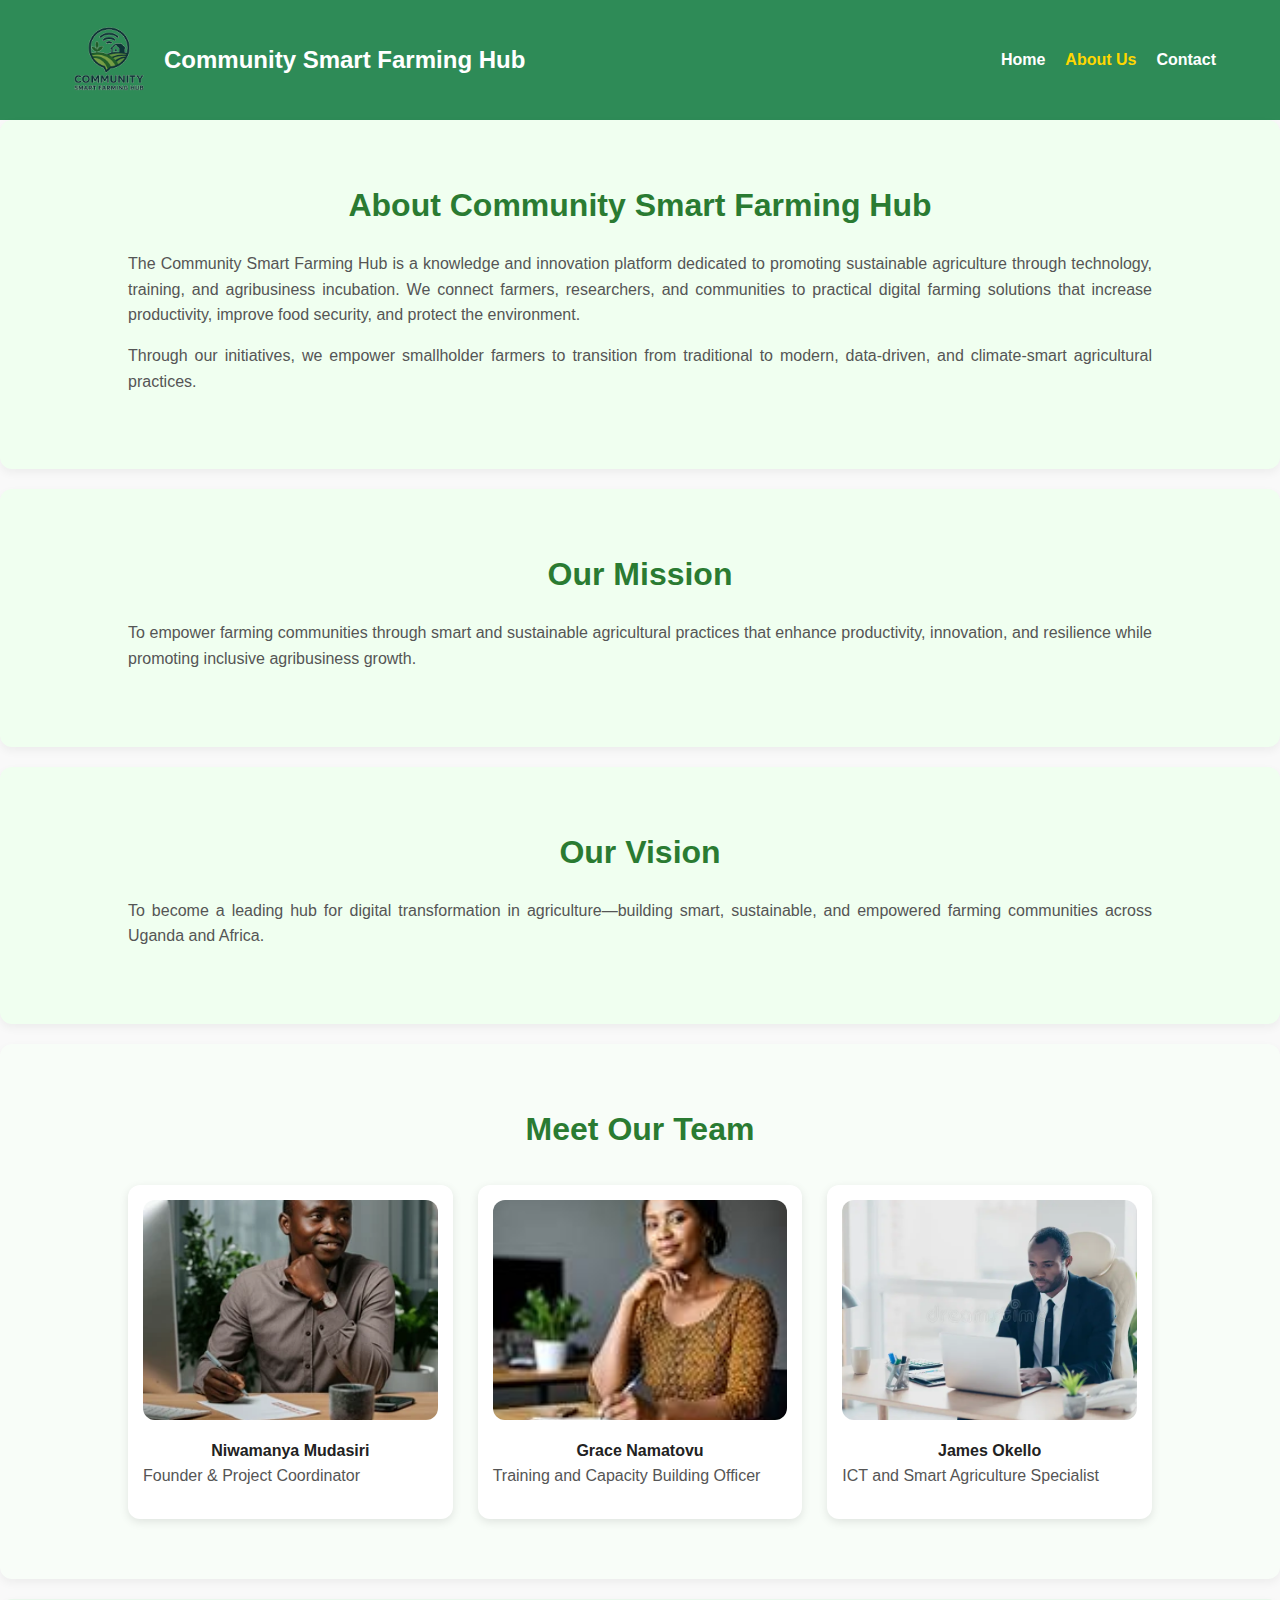
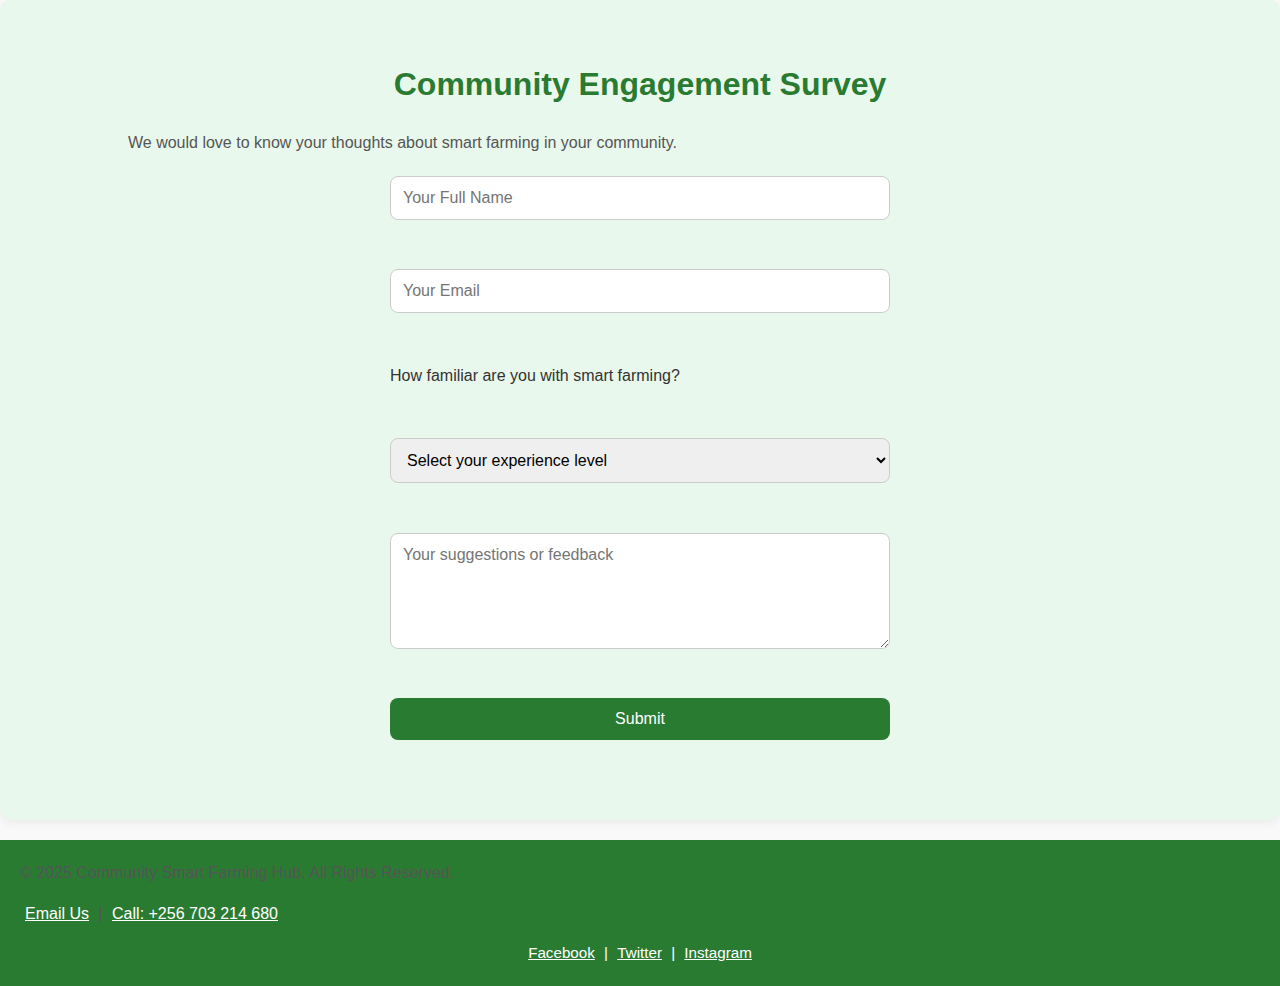
<file: About.html>
<!DOCTYPE html>
<html lang="en">
<head>
    <meta charset="UTF-8">
    <meta name="viewport" content="width=device-width, initial-scale=1.0">
    <title>About Us | Community Smart Farming Hub</title>
    <link rel="stylesheet" href="style.css">
</head>
<body>
    <header>
        <div class="logo">
            <img src="images.html/my logo.png">
            <h1>Community Smart Farming Hub</h1>
        </div>
        <nav>
            <ul>
                <li><a href="index.html">Home</a></li>
                <li><a href="about.html" class="active">About Us</a></li>
                <li><a href="contact.html">Contact</a></li>
            </ul>
        </nav>
    </header>
    <section class="about">
        <h2>About Community Smart Farming Hub</h2>
        <p>
            The Community Smart Farming Hub is a knowledge and innovation platform 
            dedicated to promoting sustainable agriculture through technology, training,
            and agribusiness incubation. We connect farmers, researchers, and
            communities to practical digital farming solutions that increase 
            productivity, improve food security, and protect the environment.
        </p>
        <p>
            Through our initiatives, we empower smallholder farmers to transition 
            from traditional to modern, data-driven, and climate-smart agricultural 
            practices.
        </p>
    </section>
    <section class="mission">
        <h2>Our Mission</h2>
        <p>
            To empower farming communities through smart and sustainable agricultural 
            practices that enhance productivity, innovation, and resilience while 
            promoting inclusive agribusiness growth.
        </p>
    </section>
    <section class="vision">
        <h2>Our Vision</h2>
        <p>
            To become a leading hub for digital transformation in agriculture—building 
            smart, sustainable, and empowered farming communities across Uganda and Africa.
        </p>
    </section>
    <section class="team">
        <h2>Meet Our Team</h2>
        <div class="grid">
            <div class="member">
                <img src="images.html/image for a man in an office.webp">
                <h4>Niwamanya Mudasiri</h4>
                <p>Founder & Project Coordinator</p>
            </div>
            <div class="member">
                <img src="images.html/graceeee.jpg">
                <h4>Grace Namatovu</h4>
                <p>Training and Capacity Building Officer</p>
            </div>
            <div class="member">
                <img src="images.html/okello.webp">
                <h4>James Okello</h4>
                <p>ICT and Smart Agriculture Specialist</p>
            </div>
        </div>
    </section>
    <section class="survey">
        <h2>Community Engagement Survey</h2>
        <p>We would love to know your thoughts about smart farming in your community.</p>
        <form action="#" method="post">
            <input type="text" name="name" placeholder="Your Full Name" required><br>
            <input type="email" name="email" placeholder="Your Email" required><br>

            <label for="experience">How familiar are you with smart farming?</label><br>
            <select name="experience" id="experience" required>
                <option value="">Select your experience level</option>
                <option value="beginner">Beginner</option>
                <option value="intermediate">Intermediate</option>
                <option value="expert">Expert</option>
            </select><br>

            <textarea name="suggestions" rows="5" placeholder="Your suggestions or feedback"></textarea><br>
            <button type="submit">Submit</button>
        </form>
    </section>
    <footer>
        <p>&copy; 2025 Community Smart Farming Hub. All Rights Reserved.</p>
        <p>
            <a href="mailto:communitysmartfarminghub@gmail.com">Email Us</a> |
            <a href="tel:+256703214680">Call: +256 703 214 680</a>
        </p>
        <div class="social-links">
            <a href="https://facebook.com">Facebook</a> |
            <a href="https://twitter.com">Twitter</a> |
            <a href="https://instagram.com">Instagram</a>
        </div>
    </footer>
</body>
</html>
</file>
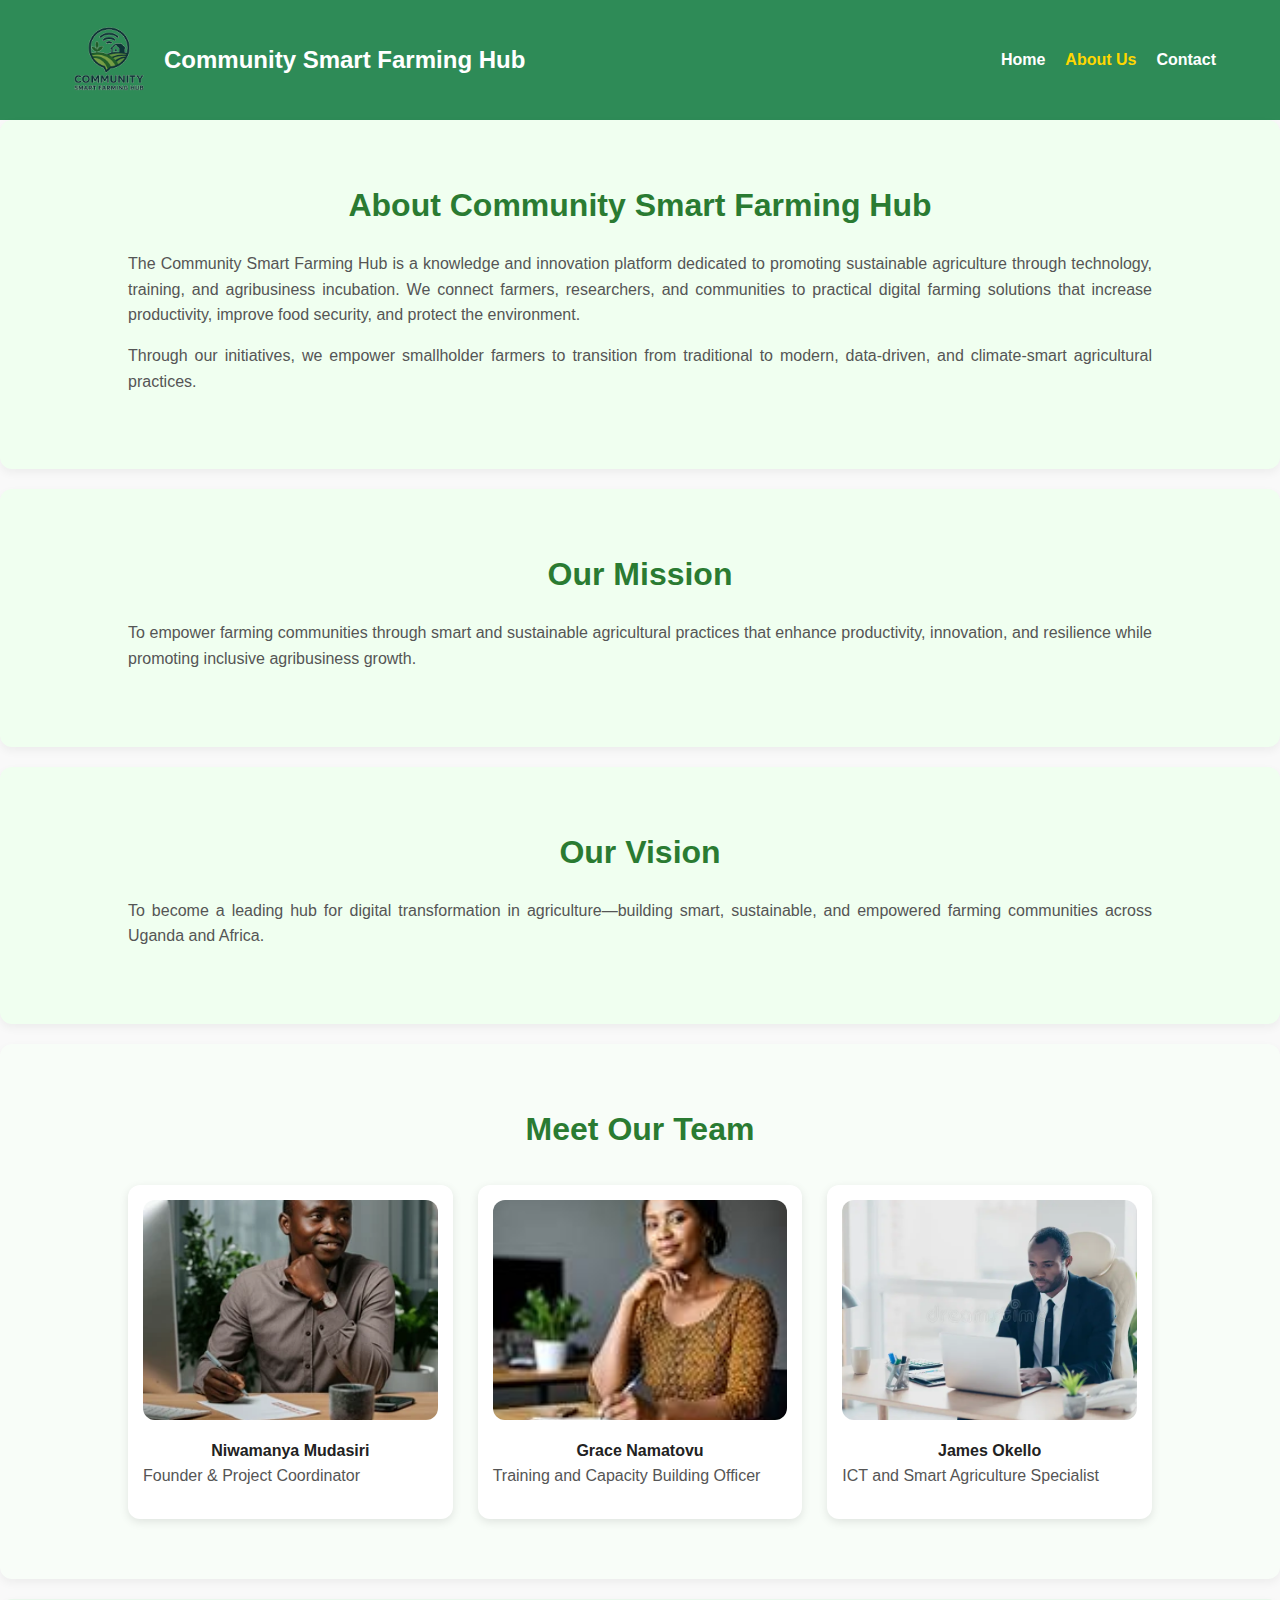
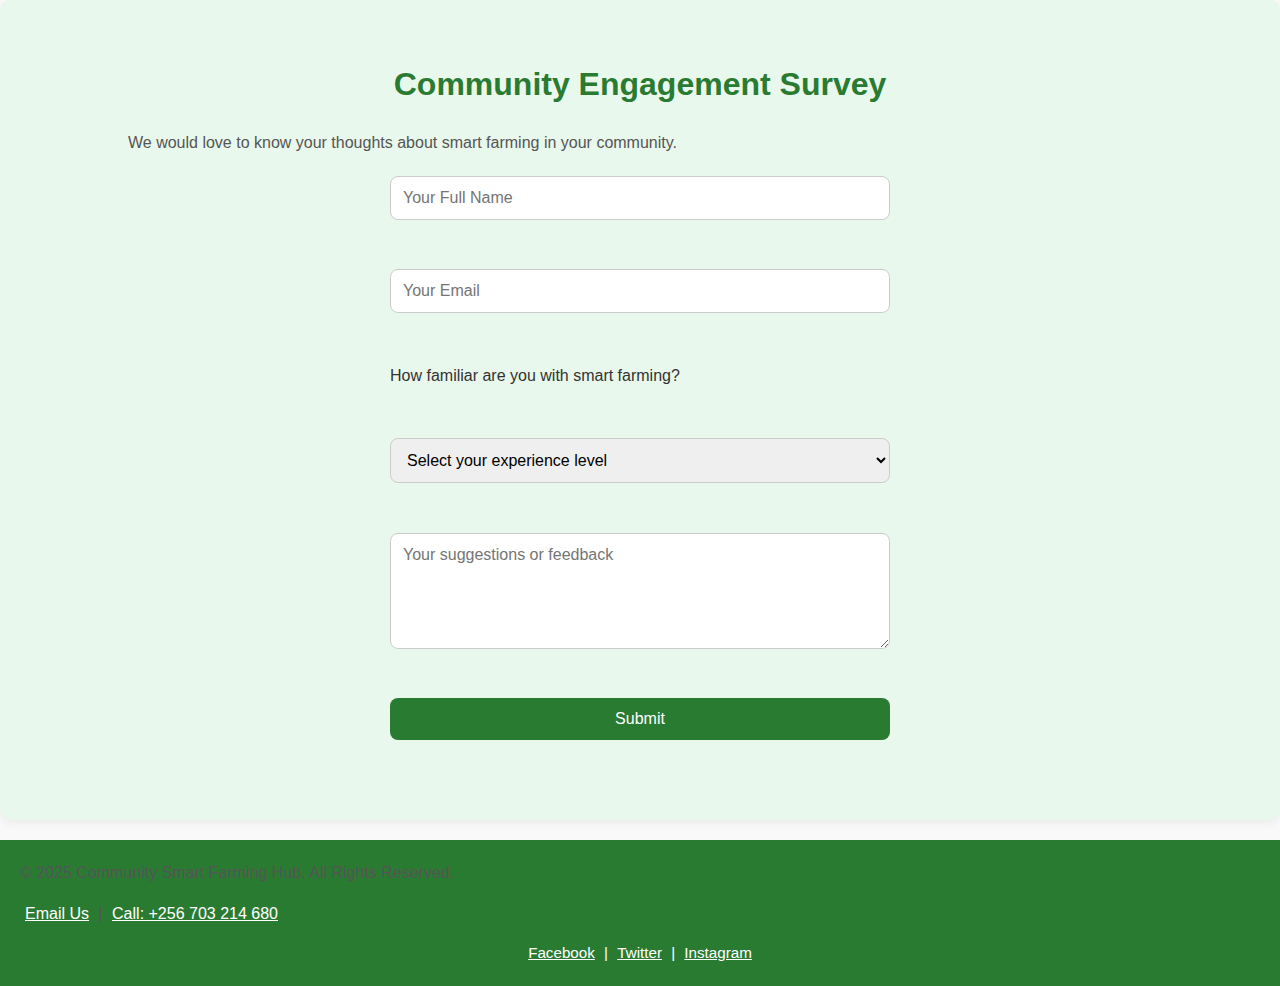
<file: about.html>
<!DOCTYPE html>
<html lang="en">
<head>
    <meta charset="UTF-8">
    <meta name="viewport" content="width=device-width, initial-scale=1.0">
    <title>About Us | Community Smart Farming Hub</title>
    <link rel="stylesheet" href="style.css">
</head>
<body>
    <header>
        <div class="logo">
            <img src="images.html/my logo.png">
            <h1>Community Smart Farming Hub</h1>
        </div>
        <nav>
            <ul>
                <li><a href="index.html">Home</a></li>
                <li><a href="about.html" class="active">About Us</a></li>
                <li><a href="contact.html">Contact</a></li>
            </ul>
        </nav>
    </header>
    <section class="about">
        <h2>About Community Smart Farming Hub</h2>
        <p>
            The Community Smart Farming Hub is a knowledge and innovation platform 
            dedicated to promoting sustainable agriculture through technology, training,
            and agribusiness incubation. We connect farmers, researchers, and
            communities to practical digital farming solutions that increase 
            productivity, improve food security, and protect the environment.
        </p>
        <p>
            Through our initiatives, we empower smallholder farmers to transition 
            from traditional to modern, data-driven, and climate-smart agricultural 
            practices.
        </p>
    </section>
    <section class="mission">
        <h2>Our Mission</h2>
        <p>
            To empower farming communities through smart and sustainable agricultural 
            practices that enhance productivity, innovation, and resilience while 
            promoting inclusive agribusiness growth.
        </p>
    </section>
    <section class="vision">
        <h2>Our Vision</h2>
        <p>
            To become a leading hub for digital transformation in agriculture—building 
            smart, sustainable, and empowered farming communities across Uganda and Africa.
        </p>
    </section>
    <section class="team">
        <h2>Meet Our Team</h2>
        <div class="grid">
            <div class="member">
                <img src="images.html/image for a man in an office.webp">
                <h4>Niwamanya Mudasiri</h4>
                <p>Founder & Project Coordinator</p>
            </div>
            <div class="member">
                <img src="images.html/graceeee.jpg">
                <h4>Grace Namatovu</h4>
                <p>Training and Capacity Building Officer</p>
            </div>
            <div class="member">
                <img src="images.html/okello.webp">
                <h4>James Okello</h4>
                <p>ICT and Smart Agriculture Specialist</p>
            </div>
        </div>
    </section>
    <section class="survey">
        <h2>Community Engagement Survey</h2>
        <p>We would love to know your thoughts about smart farming in your community.</p>
        <form action="#" method="post">
            <input type="text" name="name" placeholder="Your Full Name" required><br>
            <input type="email" name="email" placeholder="Your Email" required><br>

            <label for="experience">How familiar are you with smart farming?</label><br>
            <select name="experience" id="experience" required>
                <option value="">Select your experience level</option>
                <option value="beginner">Beginner</option>
                <option value="intermediate">Intermediate</option>
                <option value="expert">Expert</option>
            </select><br>

            <textarea name="suggestions" rows="5" placeholder="Your suggestions or feedback"></textarea><br>
            <button type="submit">Submit</button>
        </form>
    </section>
    <footer>
        <p>&copy; 2025 Community Smart Farming Hub. All Rights Reserved.</p>
        <p>
            <a href="mailto:communitysmartfarminghub@gmail.com">Email Us</a> |
            <a href="tel:+256703214680">Call: +256 703 214 680</a>
        </p>
        <div class="social-links">
            <a href="https://facebook.com">Facebook</a> |
            <a href="https://twitter.com">Twitter</a> |
            <a href="https://instagram.com">Instagram</a>
        </div>
    </footer>
</body>

</html>
</file>
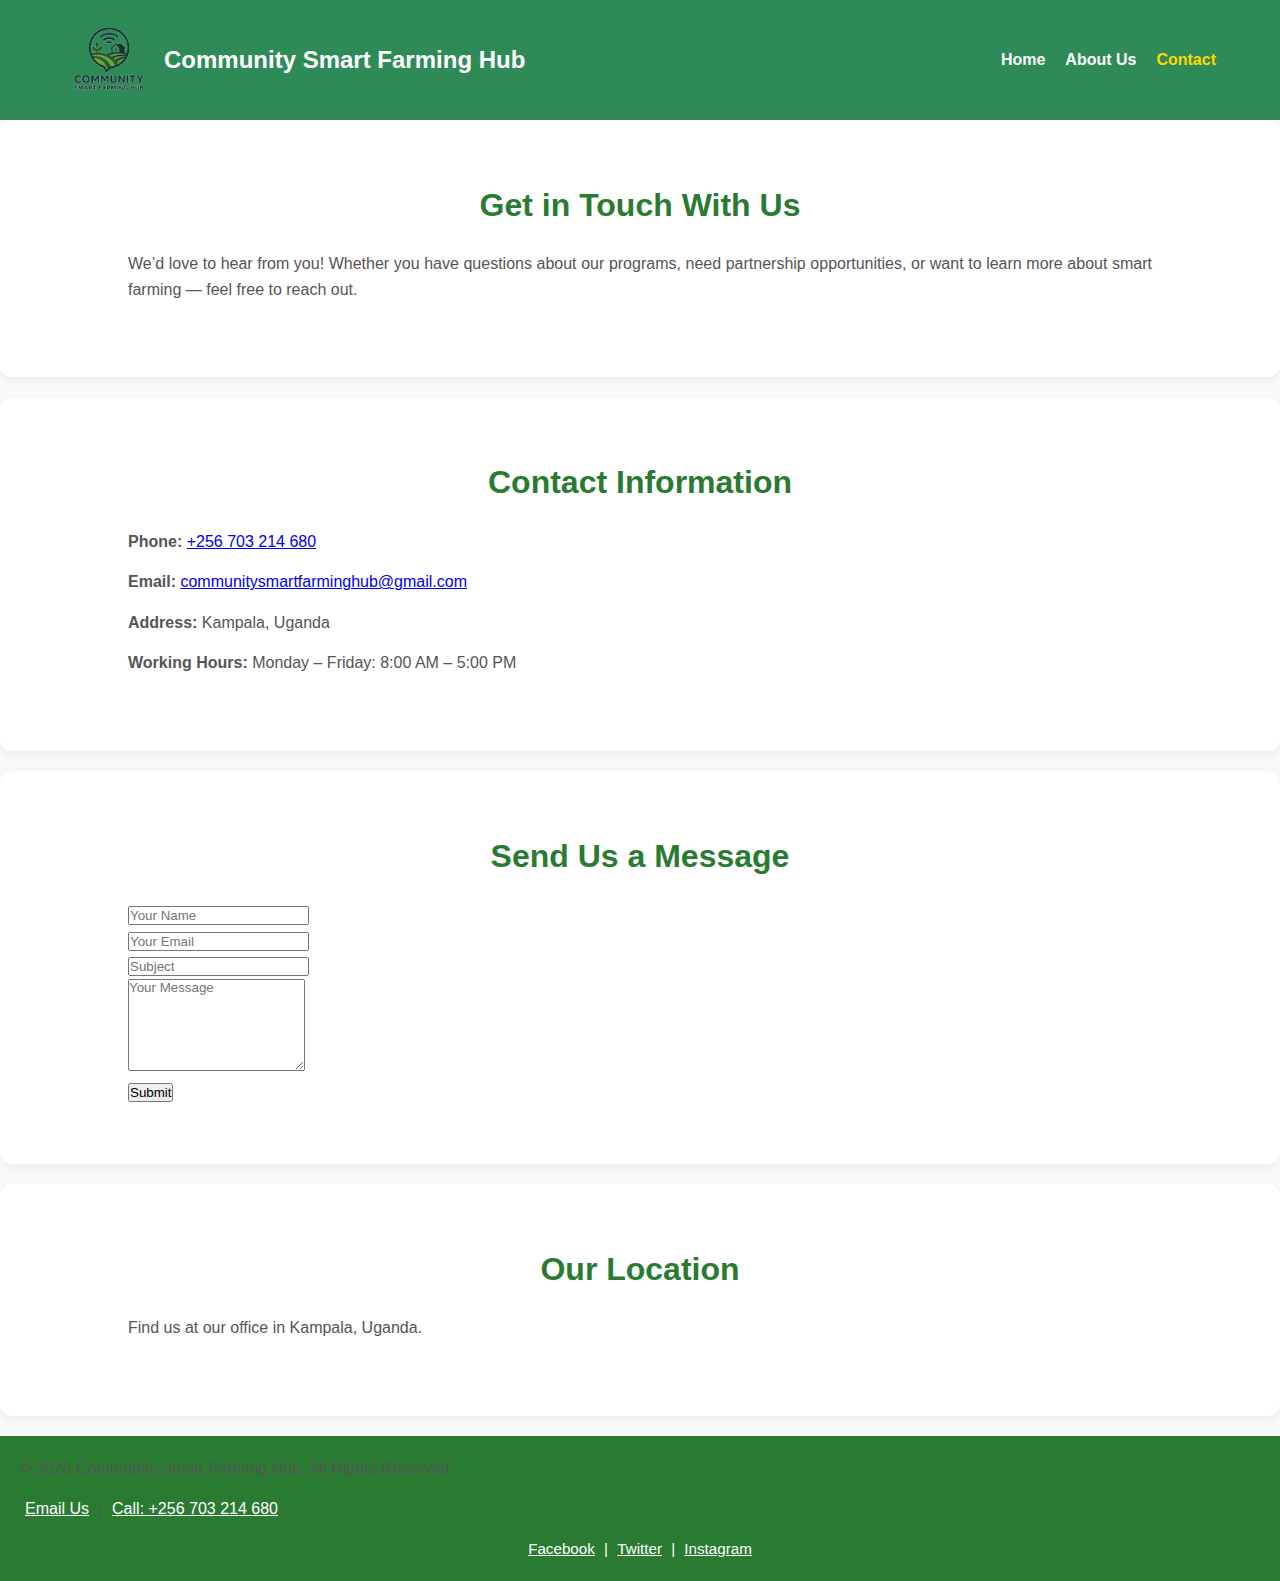
<file: Contact.html>
<!DOCTYPE html>
<html lang="en">
<head>
    <meta charset="UTF-8">
    <meta name="viewport" content="width=device-width, initial-scale=1.0">
    <title>Contact | Community Smart Farming Hub</title>
    <link rel="stylesheet" href="style.css">
</head>
<body>
    <header>
        <div class="logo">
            <img src="images.html/my logo.png">
            <h1>Community Smart Farming Hub</h1>
        </div>
        <nav>
            <ul>
                <li><a href="index.html">Home</a></li>
                <li><a href="about.html">About Us</a></li>
                <li><a href="contact.html" class="active">Contact</a></li>
            </ul>
        </nav>
    </header>
    <section class="contact-intro">
        <h2>Get in Touch With Us</h2>
        <p>
            We’d love to hear from you! Whether you have questions about our programs,
            need partnership opportunities, or want to learn more about smart farming —
            feel free to reach out.
        </p>
    </section>
    <section class="information">
        <h2>Contact Information</h2>
        <p><strong>Phone:</strong> <a href="tel:+256703214680">+256 703 214 680</a></p>
        <p><strong>Email:</strong> <a href="mailto:communitysmartfarminghub@gmail.com">communitysmartfarminghub@gmail.com</a></p>
        <p><strong>Address:</strong> Kampala, Uganda</p>
        <p><strong>Working Hours:</strong> Monday – Friday: 8:00 AM – 5:00 PM</p>
    </section>
    <section class="forms">
        <h2>Send Us a Message</h2>
        <form action="#" method="post">
            <input type="text" name="name" placeholder="Your Name" required><br>
            <input type="email" name="email" placeholder="Your Email" required><br>
            <input type="text" name="subject" placeholder="Subject" required><br>
            <textarea name="message" rows="6" placeholder="Your Message" required></textarea><br>
            <button type="submit">Submit</button>
        </form>
    </section>
    <section class="map">
        <h2>Our Location</h2>
        <p>Find us at our office in Kampala, Uganda.</p>
    </section>
    <footer>
        <p>&copy; 2025 Community Smart Farming Hub. All Rights Reserved.</p>
        <p>
            <a href="mailto:communitysmartfarminghub@gmail.com">Email Us</a> |
            <a href="tel:+256703214680">Call: +256 703 214 680</a>
        </p>
        <div class="social-links">
            <a href="https://facebook.com">Facebook</a> |
            <a href="https://twitter.com">Twitter</a> |
            <a href="https://instagram.com">Instagram</a>
        </div>
    </footer>
</body>
</html>
</file>
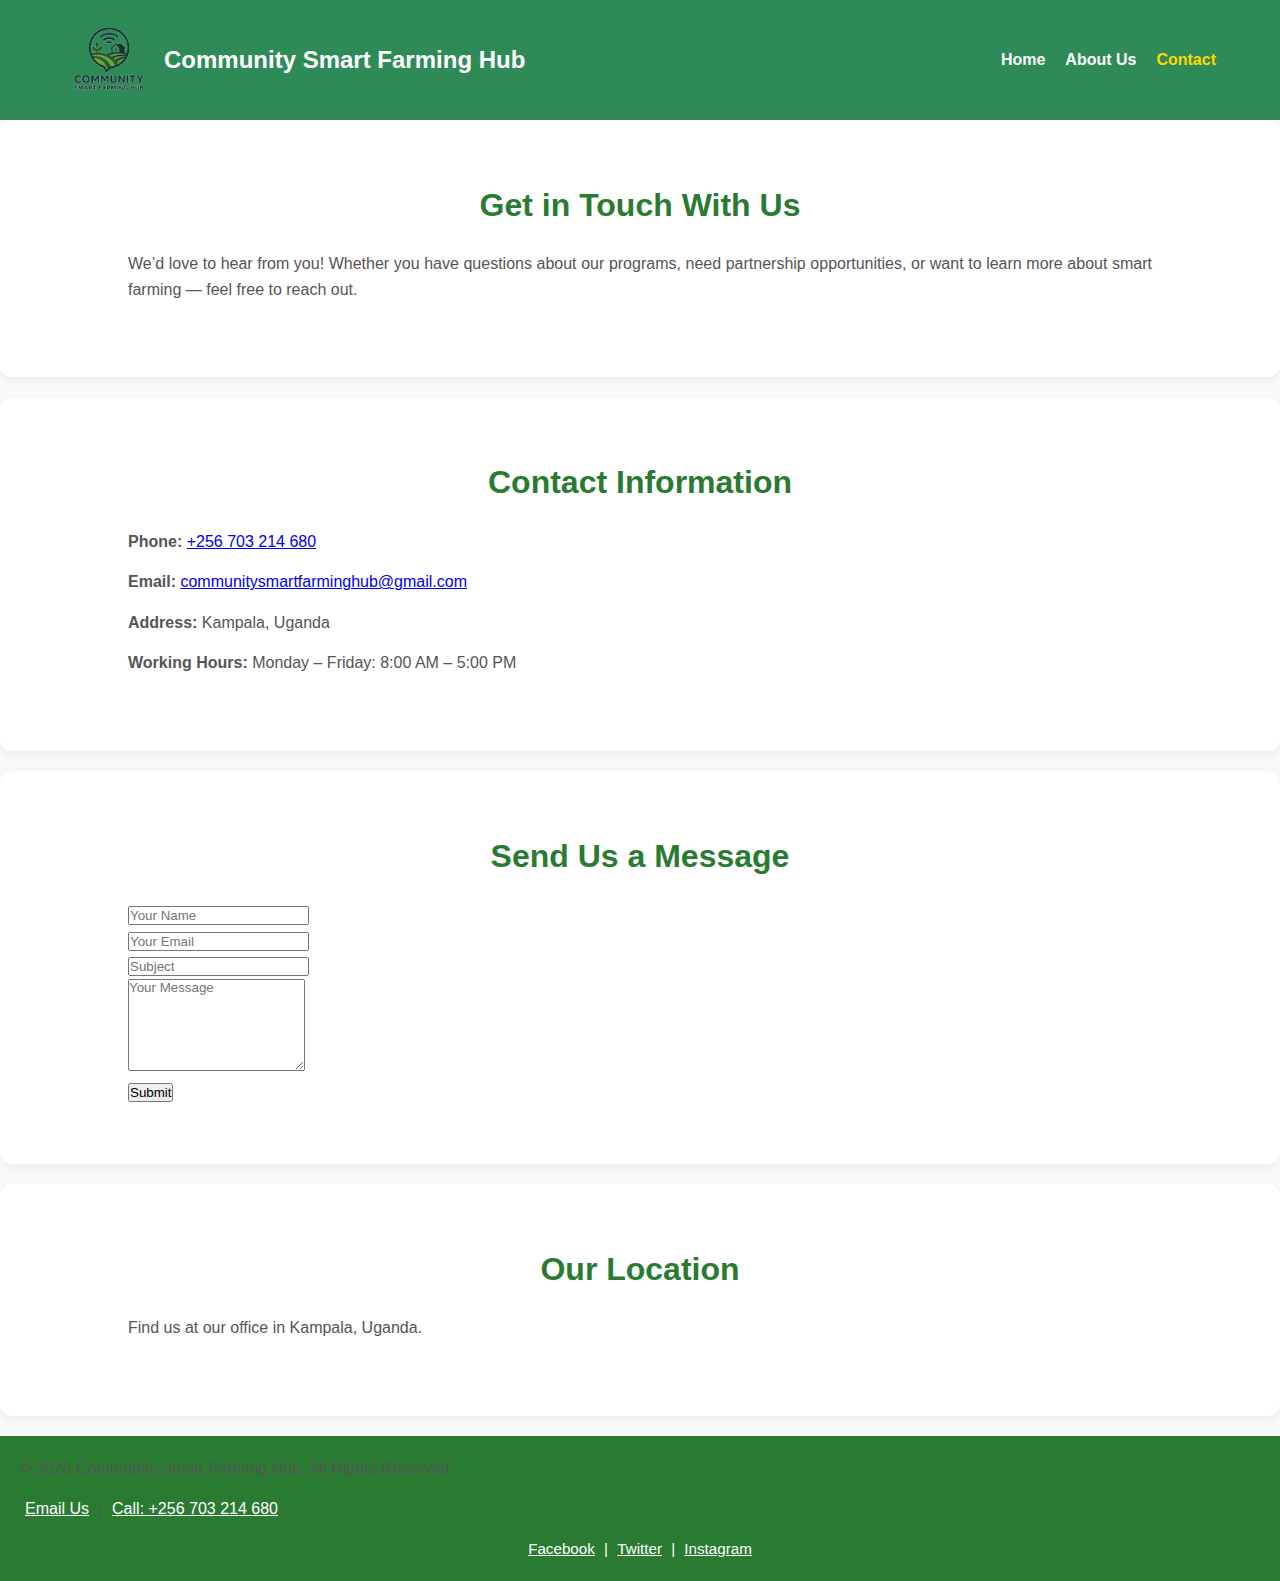
<file: contact.html>
<!DOCTYPE html>
<html lang="en">
<head>
    <meta charset="UTF-8">
    <meta name="viewport" content="width=device-width, initial-scale=1.0">
    <title>Contact | Community Smart Farming Hub</title>
    <link rel="stylesheet" href="style.css">
</head>
<body>
    <header>
        <div class="logo">
            <img src="images.html/my logo.png">
            <h1>Community Smart Farming Hub</h1>
        </div>
        <nav>
            <ul>
                <li><a href="index.html">Home</a></li>
                <li><a href="about.html">About Us</a></li>
                <li><a href="contact.html" class="active">Contact</a></li>
            </ul>
        </nav>
    </header>
    <section class="contact-intro">
        <h2>Get in Touch With Us</h2>
        <p>
            We’d love to hear from you! Whether you have questions about our programs,
            need partnership opportunities, or want to learn more about smart farming —
            feel free to reach out.
        </p>
    </section>
    <section class="information">
        <h2>Contact Information</h2>
        <p><strong>Phone:</strong> <a href="tel:+256703214680">+256 703 214 680</a></p>
        <p><strong>Email:</strong> <a href="mailto:communitysmartfarminghub@gmail.com">communitysmartfarminghub@gmail.com</a></p>
        <p><strong>Address:</strong> Kampala, Uganda</p>
        <p><strong>Working Hours:</strong> Monday – Friday: 8:00 AM – 5:00 PM</p>
    </section>
    <section class="forms">
        <h2>Send Us a Message</h2>
        <form action="#" method="post">
            <input type="text" name="name" placeholder="Your Name" required><br>
            <input type="email" name="email" placeholder="Your Email" required><br>
            <input type="text" name="subject" placeholder="Subject" required><br>
            <textarea name="message" rows="6" placeholder="Your Message" required></textarea><br>
            <button type="submit">Submit</button>
        </form>
    </section>
    <section class="map">
        <h2>Our Location</h2>
        <p>Find us at our office in Kampala, Uganda.</p>
    </section>
    <footer>
        <p>&copy; 2025 Community Smart Farming Hub. All Rights Reserved.</p>
        <p>
            <a href="mailto:communitysmartfarminghub@gmail.com">Email Us</a> |
            <a href="tel:+256703214680">Call: +256 703 214 680</a>
        </p>
        <div class="social-links">
            <a href="https://facebook.com">Facebook</a> |
            <a href="https://twitter.com">Twitter</a> |
            <a href="https://instagram.com">Instagram</a>
        </div>
    </footer>
</body>
</html>
</file>
<file: style.css>
* {
    margin: 0;
    padding: 0;
    box-sizing: border-box;
    font-family: "Poppins", Arial, sans-serif;
}
body {
    background-color: lightyellow;
    color: #333;
    line-height: 1.6;
}
header {
    background: #2e8b57;
    color: white;
    display: flex;
    justify-content: space-between;
    align-items: center;
    padding: 15px 5%;
}
.logo {
    display: flex;
    align-items: center;
}
.logo img {
    width: 90px;
    height: auto;
    margin-right: 10px;
    border-radius: 50%;
}
header h1 {
    font-size: 1.5em;
}
nav ul {
    list-style: none;
    display: flex;
    gap: 20px;
}

nav a {
    text-decoration: none;
    color: white;
    font-weight: bold;
    transition: color 0.3s ease;
}

nav a:hover,
nav a.active {
    color: #ffd700;
}
.hero {
    background: url("farm-bg.jpg") no-repeat center center/cover;
    color: black;
    text-align: center;
    padding: 100px 10%;
}

.hero h2 {
    font-size: 2.5em;
    margin-bottom: 15px;
}

.hero p {
    font-size: 1.2em;
    margin-bottom: 25px;
}

.hero .btn {
    background: #ffd700;
    color: #2e8b57;
    padding: 10px 20px;
    border-radius: 25px;
    text-decoration: none;
    font-weight: bold;
}

.hero .btn:hover {
    background: #fff;
}
.about-preview {
    padding: 60px 10%;
    text-align: center;
    background: #fff;
}

.about-preview h2 {
    color: #2e8b57;
    margin-bottom: 20px
}
.services {
    padding: 60px 10%;
    background: #f1fdf3;
}

.services h2 {
    text-align: center;
    margin-bottom: 40px;
    color: #2e8b57;
}

.services .grid {
    display: grid;
    grid-template-columns: repeat(auto-fit, minmax(250px, 1fr));
    gap: 20px;
}

.service {
    background: white;
    padding: 20px;
    border-radius: 12px;
    box-shadow: 0 4px 8px rgba(0, 0, 0, 0.1);
    text-align: center;
}

.service h3 {
    color: #2e8b57;
    margin-bottom: 10px;
}
.gallery {
    padding: 60px 10%;
    background: #fff;
    text-align: center;
}
.gallery h2 {
    color: #2e8b57;
    margin-bottom: 20px;
}

.gallery .grid {
    display: grid;
    grid-template-columns: repeat(auto-fit, minmax(250px, 1fr));
    gap: 15px;
}

.gallery img {
    width: 100%;
    border-radius: 12px;
    transition: transform 0.3s ease;
}

.gallery img:hover {
    transform: scale(1.05);
}
.feedback {
    padding: 60px 10%;
    background: #f1fdf3;
    text-align: center;
}

.feedback h2 {
    color: #2e8b57;
    margin-bottom: 20px;
}

.feedback form {
    max-width: 500px;
    margin: auto;
}

.feedback input,
.feedback textarea {
    width: 100%;
    padding: 12px;
    margin: 10px 0;
    border: 1px solid #ccc;
    border-radius: 8px;
    font-size: 1em;
}

.feedback button {
    background: #2e8b57;
    color: white;
    border: none;
    padding: 10px 20px;
    border-radius: 25px;
    cursor: pointer;
}

.feedback button:hover {
    background: #256b45;
}
footer {
    background: #2e8b57;
    color: white;
    text-align: center;
    padding: 20px 5%;
}
footer a {
    color: #ffd700;
    text-decoration: none;
    margin: 0 5px;
}
footer a:hover {
    text-decoration: underline;
}
body {
    margin: 0;
    font-family: "Poppins", Arial, sans-serif;
    line-height: 1.6;
    background-color: #f9f9f9;
    color: #333;
}
section {
    padding: 60px 10%;
    background: #fff;
    margin-bottom: 20px;
    border-radius: 12px;
    box-shadow: 0 4px 10px rgba(0, 0, 0, 0.05);
}
h2 {
    color: #2a7b32;
    text-align: center;
    margin-bottom: 20px;
    font-size: 2em;
}

h4 {
    color: #222;
    margin-top: 10px;
    font-weight: 600;
}
p {
    font-size: 1rem;
    color: #555;
    margin-bottom: 15px;
    text-align: justify;
}
.about, .mission, .vision {
    background-color: #f0fff0;
}
.team {
    background-color: #f8fdf8;
    text-align: center;
}

.team .grid {
    display: grid;
    grid-template-columns: repeat(auto-fit, minmax(220px, 1fr));
    gap: 25px;
    margin-top: 30px;
}

.team .member {
    background-color: #fff;
    border-radius: 12px;
    padding: 15px;
    box-shadow: 0 3px 10px rgba(0, 0, 0, 0.1);
    transition: transform 0.3s;
}

.team .member:hover {
    transform: translateY(-5px);
}

.team img {
    width: 100%;
    height: 220px;
    object-fit: cover;
    border-radius: 12px;
}
.survey {
    background-color: #e9f8ec;
}

.survey form {
    max-width: 500px;
    margin: 20px auto;
    display: flex;
    flex-direction: column;
    gap: 12px;
}

.survey input,
.survey select,
.survey textarea {
    width: 100%;
    padding: 12px;
    border: 1px solid #ccc;
    border-radius: 8px;
    font-size: 1rem;
}

.survey input:focus,
.survey select:focus,
.survey textarea:focus {
    outline: none;
    border-color: #2a7b32;
    box-shadow: 0 0 5px rgba(42, 123, 50, 0.3);
}

.survey button {
    background-color: #2a7b32;
    color: #fff;
    border: none;
    padding: 12px;
    font-size: 1rem;
    border-radius: 8px;
    cursor: pointer;
}

.survey button:hover {
    background-color: #256629;
}

/* Footer Styling */
footer {
    background-color: #2a7b32;
    color: #fff;
    text-align: center;
    padding: 20px;
    font-size: 0.95rem;
}

footer a {
    color: #fff;
    text-decoration: underline;
    margin: 0 5px;
}

footer a:hover {
    text-decoration: none;
    color: #d4f3d0;
}

.social-links {
    margin-top: 10px;
}

/* Responsive Design */
@media (max-width: 768px) {
    section {
        padding: 40px 6%;
    }
    h2 {
        font-size: 1.6em;
    }
}
</file>
